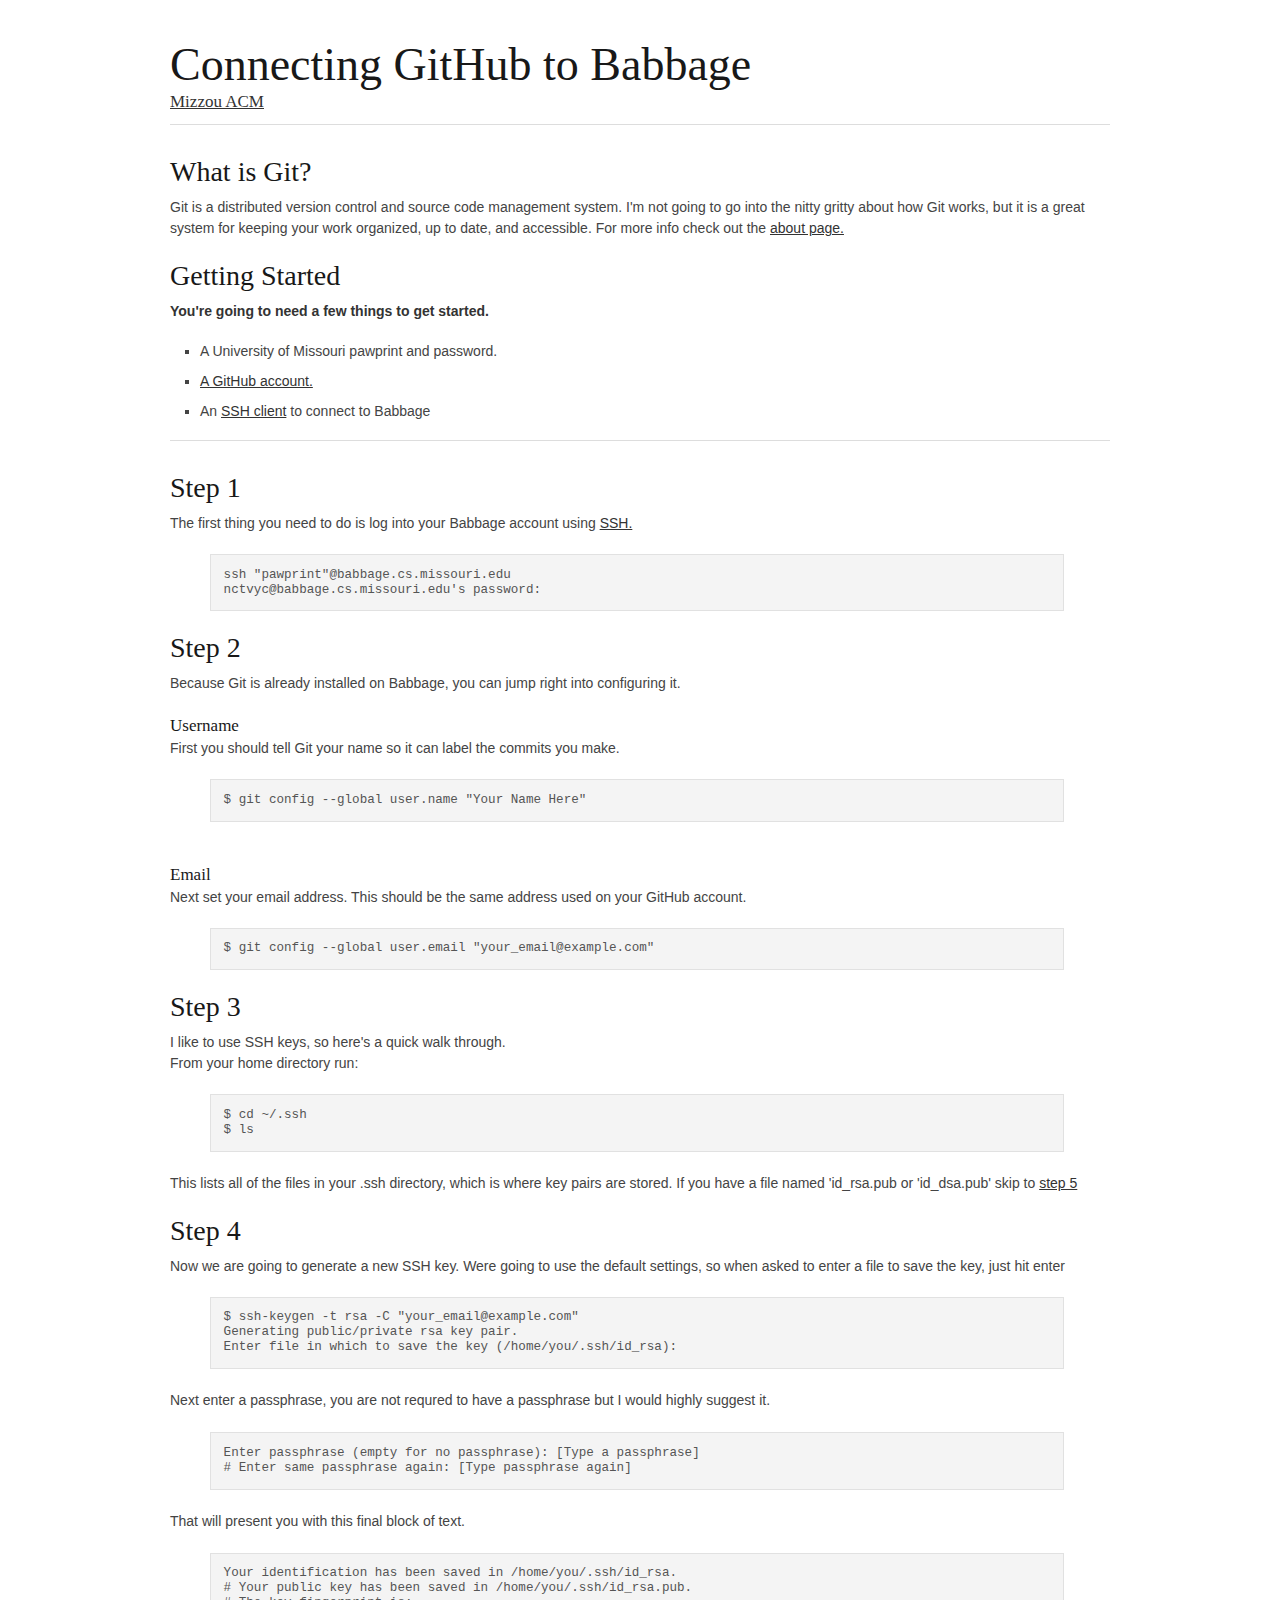
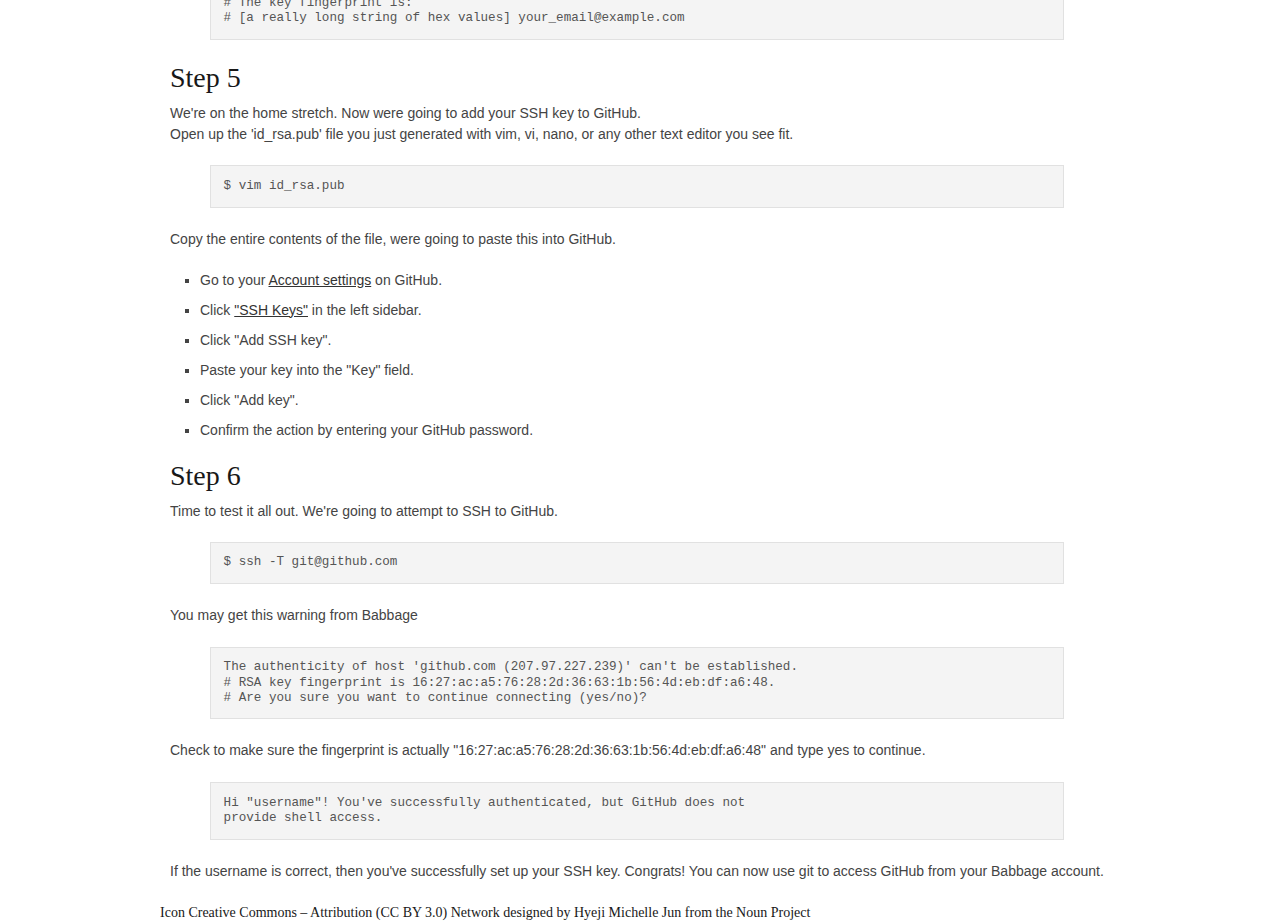
<file: index.html>
<!DOCTYPE html>
<!--[if lt IE 7 ]><html class="ie ie6" lang="en"> <![endif]-->
<!--[if IE 7 ]><html class="ie ie7" lang="en"> <![endif]-->
<!--[if IE 8 ]><html class="ie ie8" lang="en"> <![endif]-->
<!--[if (gte IE 9)|!(IE)]><!--><html lang="en"> <!--<![endif]-->
<head>

	<!-- Basic Page Needs
  ================================================== -->
	<meta charset="utf-8">
	<title>Babbage and GitHub</title>
	<meta name="Babbage Github SSH How To" content="">
	<meta name="Nate Thompson">

	<!-- Mobile Specific Metas
  ================================================== -->
	<meta name="viewport" content="width=device-width, initial-scale=1, maximum-scale=1">

	<!-- CSS
  ================================================== -->
	<link rel="stylesheet" href="stylesheets/base.css">
	<link rel="stylesheet" href="stylesheets/skeleton.css">
	<link rel="stylesheet" href="stylesheets/layout.css">

	<!--[if lt IE 9]>
		<script src="http://html5shim.googlecode.com/svn/trunk/html5.js"></script>
	<![endif]-->

	<!-- Favicons
	================================================== -->
	<link rel="shortcut icon" href="images/favicon.ico">
	<link rel="apple-touch-icon" href="images/apple-touch-icon.png">
	<link rel="apple-touch-icon" sizes="72x72" href="images/apple-touch-icon-72x72.png">
	<link rel="apple-touch-icon" sizes="114x114" href="images/apple-touch-icon-114x114.png">

</head>
<body>



	<!-- Primary Page Layout
	================================================== -->


	<div class="container"><!--First container-->
		<div class="sixteen columns">
			<h1 class="remove-bottom" style="margin-top: 40px">Connecting GitHub to Babbage</h1>
			<h5><a href="http://acm.missouri.edu/">Mizzou ACM</a></h5>
			<hr />
		</div>
		<div class="column">
			<h3>What is Git?</h3>
			<p>Git is a distributed version control and source code management system.  I'm not going to go into the nitty gritty
			about how Git works, but it is a great system for keeping your work organized, up to date, and accessible. For more info check out the <a href="http://git-scm.com/about">about page.</a>  </p>
		</div>
		<div class="sixteen columns">
			<h3>Getting Started</h3>
			<p><strong>You're going to need a few things to get started.</strong></p>
			<ul class="square">
				<li>A University of Missouri pawprint and password.</li>
				<li><a href="https://github.com/">A GitHub account.</a></li>
				<li>An <a href="ssh.html">SSH client</a> to connect to Babbage</li>
			</ul>
			<hr />
		</div>
		

	</div><!-- container -->
	<div class="container"><!--Second container-->
		<div class="columns">
			<h3>Step 1</h3>
				<p>The first thing you need to do is log into your Babbage account using <a href="ssh.html">SSH.</a>
				<pre>ssh "pawprint"@babbage.cs.missouri.edu
nctvyc@babbage.cs.missouri.edu's password:</pre></p>
		
			<h3>Step 2</h3>
				<p>Because Git is already installed on Babbage, you can jump right into configuring it.</p>
				<h5>Username</h5>
				<p>First you should tell Git your name so it can label the commits you make.
				<pre>$ git config --global user.name "Your Name Here"</pre></p>
				<br>
				<h5>Email</h5>
				<p>Next set your email address.  This should be the same address used on your GitHub account.
				<pre>$ git config --global user.email "your_email@example.com"</pre></p>
	
			<h3>Step 3</h3>
				<p>I like to use SSH keys, so here's a quick walk through.
				<br>From your home directory run:
				<pre>$ cd ~/.ssh
$ ls</pre><br>
				This lists all of the files in your .ssh directory, which is where key pairs are stored. If you have a file named 'id_rsa.pub or 'id_dsa.pub' skip to <a href="#C5">step 5</a></strong></p>
	
        	<h3>Step 4</h3>
				<p>Now we are going to generate a new SSH key. Were going to use the default settings, so when asked to enter a file to save the key, just hit enter 
				<pre>$ ssh-keygen -t rsa -C "your_email@example.com"
Generating public/private rsa key pair.
Enter file in which to save the key (/home/you/.ssh/id_rsa):</pre><br>
				Next enter a passphrase, you are not requred to have a passphrase but I would highly suggest it.
				<br><br><pre>Enter passphrase (empty for no passphrase): [Type a passphrase]
# Enter same passphrase again: [Type passphrase again]</pre><br>
				That will present you with this final block of text.
				<br><br><pre>Your identification has been saved in /home/you/.ssh/id_rsa.
# Your public key has been saved in /home/you/.ssh/id_rsa.pub.
# The key fingerprint is:
# [a really long string of hex values] your_email@example.com</pre><br>
		
			<h3>Step 5</h3>
			<p>We're on the home stretch. Now were going to add your SSH key to GitHub.<br> Open up the 'id_rsa.pub' file you just generated with vim, vi, nano, or any other text editor you see fit.
			<pre>$ vim id_rsa.pub</pre>
			<br>Copy the entire contents of the file, were going to paste this into GitHub.<br><br>
			<ul class="square">
				<li>Go to your <a href="https://github.com/settings">Account settings</a> on GitHub.</li>
				<li>Click <a href="https://github.com/settings/ssh">"SSH Keys"</a> in the left sidebar.</li>
				<li>Click "Add SSH key".</li>
				<li>Paste your key into the "Key" field.</li>
				<li>Click "Add key".</li>
				<li>Confirm the action by entering your GitHub password.</li>
			</ul></p>
		
		
			<h3>Step 6</h3>
			<p>Time to test it all out.  We're going to attempt to SSH to GitHub.<br>
			<pre>$ ssh -T git@github.com</pre><br>
			You may get this warning from Babbage
			<br><br><pre>The authenticity of host 'github.com (207.97.227.239)' can't be established.
# RSA key fingerprint is 16:27:ac:a5:76:28:2d:36:63:1b:56:4d:eb:df:a6:48.
# Are you sure you want to continue connecting (yes/no)?</pre>
			<br>Check to make sure the fingerprint is actually "16:27:ac:a5:76:28:2d:36:63:1b:56:4d:eb:df:a6:48" and type yes to continue.
			<br><br><pre>Hi "username"! You've successfully authenticated, but GitHub does not
provide shell access.</pre><br> If the username is correct, then you've successfully set up your SSH key. Congrats! You can now use git to access GitHub from your Babbage account.</p>
		</div>
		<h6> Icon Creative Commons – Attribution (CC BY 3.0) 
Network designed by Hyeji Michelle Jun from the Noun Project</h6>
	</div>
	</div>

<!-- End Document
================================================== -->
</body>
</html>
</file>
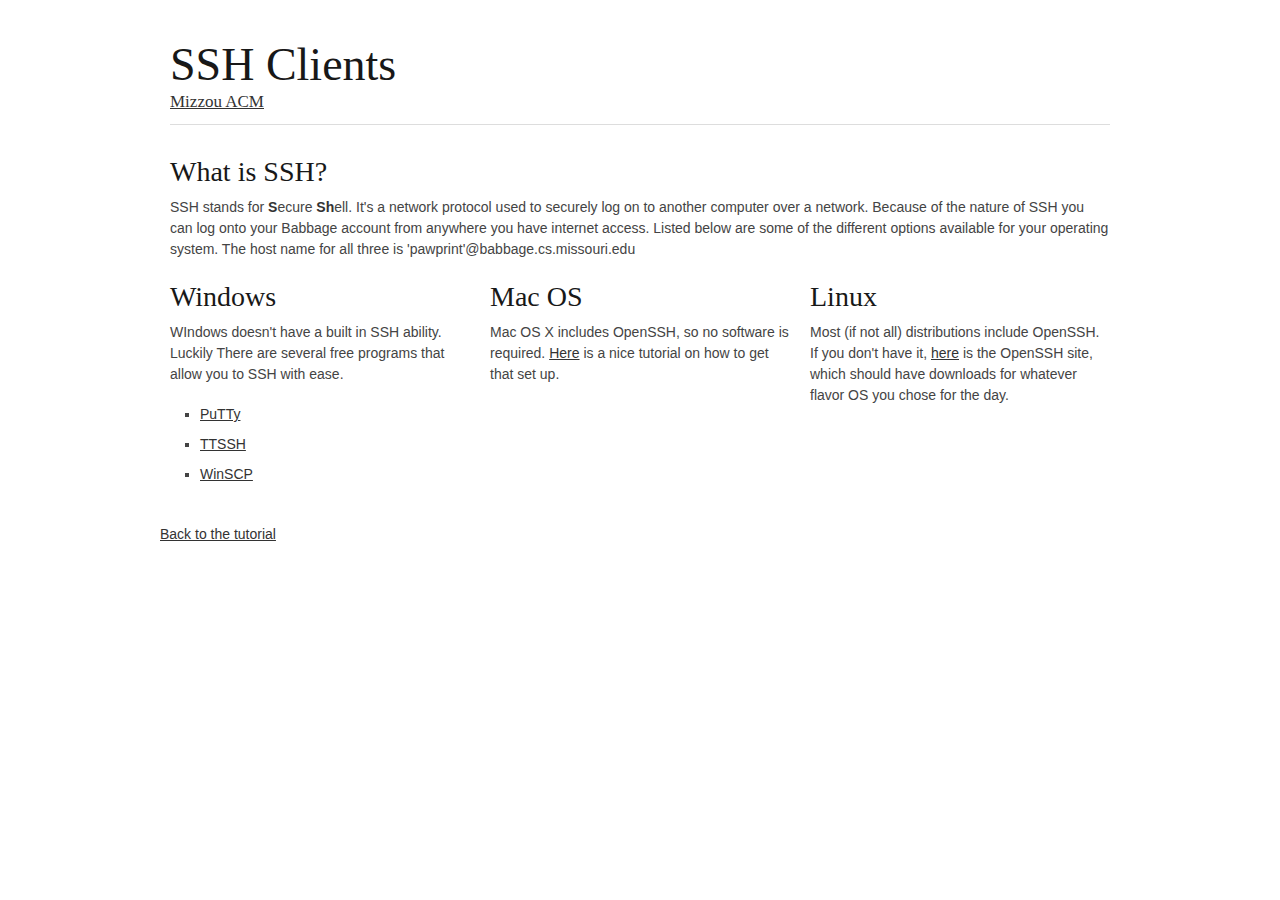
<file: ssh.html>
<!DOCTYPE html>
<!--[if lt IE 7 ]><html class="ie ie6" lang="en"> <![endif]-->
<!--[if IE 7 ]><html class="ie ie7" lang="en"> <![endif]-->
<!--[if IE 8 ]><html class="ie ie8" lang="en"> <![endif]-->
<!--[if (gte IE 9)|!(IE)]><!--><html lang="en"> <!--<![endif]-->
<head>

	<!-- Basic Page Needs
  ================================================== -->
	<meta charset="utf-8">
	<title>SSH Clients</title>
	<meta name="description" content="">
	<meta name="author" content="">

	<!-- Mobile Specific Metas
  ================================================== -->
	<meta name="viewport" content="width=device-width, initial-scale=1, maximum-scale=1">

	<!-- CSS
  ================================================== -->
	<link rel="stylesheet" href="stylesheets/base.css">
	<link rel="stylesheet" href="stylesheets/skeleton.css">
	<link rel="stylesheet" href="stylesheets/layout.css">

	<!--[if lt IE 9]>
		<script src="http://html5shim.googlecode.com/svn/trunk/html5.js"></script>
	<![endif]-->

	<!-- Favicons
	================================================== -->
	<link rel="shortcut icon" href="images/favicon.ico">
	<link rel="apple-touch-icon" href="images/apple-touch-icon.png">
	<link rel="apple-touch-icon" sizes="72x72" href="images/apple-touch-icon-72x72.png">
	<link rel="apple-touch-icon" sizes="114x114" href="images/apple-touch-icon-114x114.png">

</head>
<body>



	<!-- Primary Page Layout
	================================================== -->


	<div class="container">
		<div class="sixteen columns">
			<h1 class="remove-bottom" style="margin-top: 40px">SSH Clients</h1>
			<h5><a href="http://acm.missouri.edu/">Mizzou ACM</a></h5>
			<hr />
		</div>
		<div class="column">
			<h3>What is SSH?</h3>
			<p>SSH stands for <strong>S</strong>ecure <strong>Sh</strong>ell.  It's a network protocol used to securely log on to another computer over a network.  
			Because of the nature of SSH you can log onto your Babbage account from anywhere you have internet access. Listed below are 
			some of the different options available for your operating system. The host name for all three is 'pawprint'@babbage.cs.missouri.edu</p>
		</div>
		<div class="one-third column">
			<h3>Windows</h3>
			<p>WIndows doesn't have a built in SSH ability. Luckily There are several free programs that allow you to SSH with ease.
			<ul class="square">
				<li><a href="http://www.chiark.greenend.org.uk/~sgtatham/putty/"target="_blank">PuTTy</a></li>
				<li><a href="http://web.archive.org/web/20050702021104/http://www.zip.com.au/~roca/ttssh.html"target="_blank">TTSSH</a></li>
				<li><a href="http://winscp.net/eng/index.php"target="_blank">WinSCP</a></li>
			</ul>
			<br><br>
		</div>
		<div class="one-third column">
			<h3>Mac OS</h3>
			<p> Mac OS X includes OpenSSH, so no software is required. <a href="http://apple.blogoverflow.com/2012/02/how-to-use-ssh-on-mac-os-x/" target="_blank">Here</a>
			is a nice tutorial on how to get that set up.
		</div>
		<div class="one-third column">
		<h3>Linux</h3>
		<p> Most (if not all) distributions include OpenSSH. If you don't have it,
		<a href="http://www.openssh.org/" target="_blank">here</a> is the OpenSSH site, which should have downloads for whatever flavor OS you chose for the day.
		</div>
		<div style="position: absolute; bottom:0; left: 0; width: 300px; text-align: left;">
		
		<a href="index.html">Back to the tutorial</a>
        </div>
	</div><!-- container -->


<!-- End Document
================================================== -->
</body>
</html>
</file>
<file: stylesheets/base.css>
/*
* Skeleton V1.2
* Copyright 2011, Dave Gamache
* www.getskeleton.com
* Free to use under the MIT license.
* http://www.opensource.org/licenses/mit-license.php
* 6/20/2012
*/


/* Table of Content
==================================================
	#Reset & Basics
	#Basic Styles
	#Site Styles
	#Typography
	#Links
	#Lists
	#Images
	#Buttons
	#Forms
	#Misc */


/* #Reset & Basics (Inspired by E. Meyers)
================================================== */
	html, body, div, span, applet, object, iframe, h1, h2, h3, h4, h5, h6, p, blockquote, pre, a, abbr, acronym, address, big, cite, code, del, dfn, em, img, ins, kbd, q, s, samp, small, strike, strong, sub, sup, tt, var, b, u, i, center, dl, dt, dd, ol, ul, li, fieldset, form, label, legend, table, caption, tbody, tfoot, thead, tr, th, td, article, aside, canvas, details, embed, figure, figcaption, footer, header, hgroup, menu, nav, output, ruby, section, summary, time, mark, audio, video {
		margin: 0;
		padding: 0;
		border: 0;
		font-size: 100%;
		font: inherit;
		vertical-align: baseline; }
	article, aside, details, figcaption, figure, footer, header, hgroup, menu, nav, section {
		display: block; }
	body {
		line-height: 1; }
	ol, ul {
		list-style: none; }
	blockquote, q {
		quotes: none; }
	blockquote:before, blockquote:after,
	q:before, q:after {
		content: '';
		content: none; }
	table {
		border-collapse: collapse;
		border-spacing: 0; }
	


/* #Basic Styles
================================================== */
	body {
		background: #fff;
		font: 14px/21px "HelveticaNeue", "Helvetica Neue", Helvetica, Arial, sans-serif;
		color: #444;
		-webkit-font-smoothing: antialiased; /* Fix for webkit rendering */
		-webkit-text-size-adjust: 100%;}
	pre {
		font-size: 90%;
		line-height: 1.2em;
		font-family: "Courier 10 Pitch", Courier, monospace; 
		white-space: pre; 
		white-space: pre-wrap; 
		white-space: -moz-pre-wrap; 
		white-space: -o-pre-wrap; 

		height:1%;
		width: auto;
		display: block;
		clear: both;
		color: #555555;
		padding: 1em 1em;
		margin: auto 40px auto 40px;
		background: #f4f4f4;
		border: solid 1px #e1e1e1
		} 


/* #Typography
================================================== */
	h1, h2, h3, h4, h5, h6 {
		color: #181818;
		font-family: "Georgia", "Times New Roman", serif;
		font-weight: normal; }
	h1 a, h2 a, h3 a, h4 a, h5 a, h6 a { font-weight: inherit; }
	h1 { font-size: 46px; line-height: 50px; margin-bottom: 14px;}
	h2 { font-size: 35px; line-height: 40px; margin-bottom: 10px; }
	h3 { font-size: 28px; line-height: 34px; margin-bottom: 8px; }
	h4 { font-size: 21px; line-height: 30px; margin-bottom: 4px; }
	h5 { font-size: 17px; line-height: 24px; }
	h6 { font-size: 14px; line-height: 21px; }
	.subheader { color: #777; }

	p { margin: 0 0 20px 0; }
	p img { margin: 0; }
	p.lead { font-size: 21px; line-height: 27px; color: #777;  }

	em { font-style: italic; }
	strong { font-weight: bold; color: #333; }
	small { font-size: 80%; }

/*	Blockquotes  */
	blockquote, blockquote p { font-size: 14px; line-height: 24px; color: #777; font-style: italic; }
	blockquote { margin: 0 0 20px; padding: 9px 20px 0 19px; border-left: 1px solid #ddd; }
	blockquote cite { display: block; font-size: 12px; color: #555; }
	blockquote cite:before { content: "\2014 \0020"; }
	blockquote cite a, blockquote cite a:visited, blockquote cite a:visited { color: #555; }

	hr { border: solid #ddd; border-width: 1px 0 0; clear: both; margin: 10px 0 30px; height: 0; }


/* #Links
================================================== */
	a, a:visited { color: #333; text-decoration: underline; outline: 0; }
	a:hover, a:focus { color: #000; }
	p a, p a:visited { line-height: inherit; }


/* #Lists
================================================== */
	ul, ol { margin-bottom: 20px; }
	ul { list-style: none outside; }
	ol { list-style: decimal; }
	ol, ul.square, ul.circle, ul.disc { margin-left: 30px; }
	ul.square { list-style: square outside; }
	ul.circle { list-style: circle outside; }
	ul.disc { list-style: disc outside; }
	ul ul, ul ol,
	ol ol, ol ul { margin: 4px 0 5px 30px; font-size: 90%;  }
	ul ul li, ul ol li,
	ol ol li, ol ul li { margin-bottom: 6px; }
	li { line-height: 18px; margin-bottom: 12px; }
	ul.large li { line-height: 21px; }
	li p { line-height: 21px; }

/* #Images
================================================== */

	img.scale-with-grid {
		max-width: 100%;
		height: auto; }
	code { background-color: gray; color: black; }


/* #Buttons
================================================== */

	.button,
	button,
	input[type="submit"],
	input[type="reset"],
	input[type="button"] {
		background: #eee; /* Old browsers */
		background: #eee -moz-linear-gradient(top, rgba(255,255,255,.2) 0%, rgba(0,0,0,.2) 100%); /* FF3.6+ */
		background: #eee -webkit-gradient(linear, left top, left bottom, color-stop(0%,rgba(255,255,255,.2)), color-stop(100%,rgba(0,0,0,.2))); /* Chrome,Safari4+ */
		background: #eee -webkit-linear-gradient(top, rgba(255,255,255,.2) 0%,rgba(0,0,0,.2) 100%); /* Chrome10+,Safari5.1+ */
		background: #eee -o-linear-gradient(top, rgba(255,255,255,.2) 0%,rgba(0,0,0,.2) 100%); /* Opera11.10+ */
		background: #eee -ms-linear-gradient(top, rgba(255,255,255,.2) 0%,rgba(0,0,0,.2) 100%); /* IE10+ */
		background: #eee linear-gradient(top, rgba(255,255,255,.2) 0%,rgba(0,0,0,.2) 100%); /* W3C */
	  border: 1px solid #aaa;
	  border-top: 1px solid #ccc;
	  border-left: 1px solid #ccc;
	  -moz-border-radius: 3px;
	  -webkit-border-radius: 3px;
	  border-radius: 3px;
	  color: #444;
	  display: inline-block;
	  font-size: 11px;
	  font-weight: bold;
	  text-decoration: none;
	  text-shadow: 0 1px rgba(255, 255, 255, .75);
	  cursor: pointer;
	  margin-bottom: 20px;
	  line-height: normal;
	  padding: 8px 10px;
	  font-family: "HelveticaNeue", "Helvetica Neue", Helvetica, Arial, sans-serif; }

	.button:hover,
	button:hover,
	input[type="submit"]:hover,
	input[type="reset"]:hover,
	input[type="button"]:hover {
		color: #222;
		background: #ddd; /* Old browsers */
		background: #ddd -moz-linear-gradient(top, rgba(255,255,255,.3) 0%, rgba(0,0,0,.3) 100%); /* FF3.6+ */
		background: #ddd -webkit-gradient(linear, left top, left bottom, color-stop(0%,rgba(255,255,255,.3)), color-stop(100%,rgba(0,0,0,.3))); /* Chrome,Safari4+ */
		background: #ddd -webkit-linear-gradient(top, rgba(255,255,255,.3) 0%,rgba(0,0,0,.3) 100%); /* Chrome10+,Safari5.1+ */
		background: #ddd -o-linear-gradient(top, rgba(255,255,255,.3) 0%,rgba(0,0,0,.3) 100%); /* Opera11.10+ */
		background: #ddd -ms-linear-gradient(top, rgba(255,255,255,.3) 0%,rgba(0,0,0,.3) 100%); /* IE10+ */
		background: #ddd linear-gradient(top, rgba(255,255,255,.3) 0%,rgba(0,0,0,.3) 100%); /* W3C */
	  border: 1px solid #888;
	  border-top: 1px solid #aaa;
	  border-left: 1px solid #aaa; }

	.button:active,
	button:active,
	input[type="submit"]:active,
	input[type="reset"]:active,
	input[type="button"]:active {
		border: 1px solid #666;
		background: #ccc; /* Old browsers */
		background: #ccc -moz-linear-gradient(top, rgba(255,255,255,.35) 0%, rgba(10,10,10,.4) 100%); /* FF3.6+ */
		background: #ccc -webkit-gradient(linear, left top, left bottom, color-stop(0%,rgba(255,255,255,.35)), color-stop(100%,rgba(10,10,10,.4))); /* Chrome,Safari4+ */
		background: #ccc -webkit-linear-gradient(top, rgba(255,255,255,.35) 0%,rgba(10,10,10,.4) 100%); /* Chrome10+,Safari5.1+ */
		background: #ccc -o-linear-gradient(top, rgba(255,255,255,.35) 0%,rgba(10,10,10,.4) 100%); /* Opera11.10+ */
		background: #ccc -ms-linear-gradient(top, rgba(255,255,255,.35) 0%,rgba(10,10,10,.4) 100%); /* IE10+ */
		background: #ccc linear-gradient(top, rgba(255,255,255,.35) 0%,rgba(10,10,10,.4) 100%); /* W3C */ }

	.button.full-width,
	button.full-width,
	input[type="submit"].full-width,
	input[type="reset"].full-width,
	input[type="button"].full-width {
		width: 100%;
		padding-left: 0 !important;
		padding-right: 0 !important;
		text-align: center; }

	/* Fix for odd Mozilla border & padding issues */
	button::-moz-focus-inner,
	input::-moz-focus-inner {
    border: 0;
    padding: 0;
	}


/* #Forms
================================================== */

	form {
		margin-bottom: 20px; }
	fieldset {
		margin-bottom: 20px; }
	input[type="text"],
	input[type="password"],
	input[type="email"],
	textarea,
	select {
		border: 1px solid #ccc;
		padding: 6px 4px;
		outline: none;
		-moz-border-radius: 2px;
		-webkit-border-radius: 2px;
		border-radius: 2px;
		font: 13px "HelveticaNeue", "Helvetica Neue", Helvetica, Arial, sans-serif;
		color: #777;
		margin: 0;
		width: 210px;
		max-width: 100%;
		display: block;
		margin-bottom: 20px;
		background: #fff; }
	select {
		padding: 0; }
	input[type="text"]:focus,
	input[type="password"]:focus,
	input[type="email"]:focus,
	textarea:focus {
		border: 1px solid #aaa;
 		color: #444;
 		-moz-box-shadow: 0 0 3px rgba(0,0,0,.2);
		-webkit-box-shadow: 0 0 3px rgba(0,0,0,.2);
		box-shadow:  0 0 3px rgba(0,0,0,.2); }
	textarea {
		min-height: 60px; }
	label,
	legend {
		display: block;
		font-weight: bold;
		font-size: 13px;  }
	select {
		width: 220px; }
	input[type="checkbox"] {
		display: inline; }
	label span,
	legend span {
		font-weight: normal;
		font-size: 13px;
		color: #444; }

/* #Misc
================================================== */
	.remove-bottom { margin-bottom: 0 !important; }
	.half-bottom { margin-bottom: 10px !important; }
	.add-bottom { margin-bottom: 20px !important; }
</file>
<file: stylesheets/skeleton.css>
/*
* Skeleton V1.2
* Copyright 2011, Dave Gamache
* www.getskeleton.com
* Free to use under the MIT license.
* http://www.opensource.org/licenses/mit-license.php
* 6/20/2012
*/


/* Table of Contents
==================================================
    #Base 960 Grid
    #Tablet (Portrait)
    #Mobile (Portrait)
    #Mobile (Landscape)
    #Clearing */



/* #Base 960 Grid
================================================== */

    .container                                  { position: relative; width: 960px; margin: 0 auto; padding: 0; }
    .container .column,
    .container .columns                         { float: left; display: inline; margin-left: 10px; margin-right: 10px; }
    .row                                        { margin-bottom: 20px; }

    /* Nested Column Classes */
    .column.alpha, .columns.alpha               { margin-left: 0; }
    .column.omega, .columns.omega               { margin-right: 0; }

    /* Base Grid */
    .container .one.column,
    .container .one.columns                     { width: 40px;  }
    .container .two.columns                     { width: 100px; }
    .container .three.columns                   { width: 160px; }
    .container .four.columns                    { width: 220px; }
    .container .five.columns                    { width: 280px; }
    .container .six.columns                     { width: 340px; }
    .container .seven.columns                   { width: 400px; }
    .container .eight.columns                   { width: 460px; }
    .container .nine.columns                    { width: 520px; }
    .container .ten.columns                     { width: 580px; }
    .container .eleven.columns                  { width: 640px; }
    .container .twelve.columns                  { width: 700px; }
    .container .thirteen.columns                { width: 760px; }
    .container .fourteen.columns                { width: 820px; }
    .container .fifteen.columns                 { width: 880px; }
    .container .sixteen.columns                 { width: 940px; }

    .container .one-third.column                { width: 300px; }
    .container .two-thirds.column               { width: 620px; }

    /* Offsets */
    .container .offset-by-one                   { padding-left: 60px;  }
    .container .offset-by-two                   { padding-left: 120px; }
    .container .offset-by-three                 { padding-left: 180px; }
    .container .offset-by-four                  { padding-left: 240px; }
    .container .offset-by-five                  { padding-left: 300px; }
    .container .offset-by-six                   { padding-left: 360px; }
    .container .offset-by-seven                 { padding-left: 420px; }
    .container .offset-by-eight                 { padding-left: 480px; }
    .container .offset-by-nine                  { padding-left: 540px; }
    .container .offset-by-ten                   { padding-left: 600px; }
    .container .offset-by-eleven                { padding-left: 660px; }
    .container .offset-by-twelve                { padding-left: 720px; }
    .container .offset-by-thirteen              { padding-left: 780px; }
    .container .offset-by-fourteen              { padding-left: 840px; }
    .container .offset-by-fifteen               { padding-left: 900px; }



/* #Tablet (Portrait)
================================================== */

    /* Note: Design for a width of 768px */

    @media only screen and (min-width: 768px) and (max-width: 959px) {
        .container                                  { width: 768px; }
        .container .column,
        .container .columns                         { margin-left: 10px; margin-right: 10px;  }
        .column.alpha, .columns.alpha               { margin-left: 0; margin-right: 10px; }
        .column.omega, .columns.omega               { margin-right: 0; margin-left: 10px; }
        .alpha.omega                                { margin-left: 0; margin-right: 0; }

        .container .one.column,
        .container .one.columns                     { width: 28px; }
        .container .two.columns                     { width: 76px; }
        .container .three.columns                   { width: 124px; }
        .container .four.columns                    { width: 172px; }
        .container .five.columns                    { width: 220px; }
        .container .six.columns                     { width: 268px; }
        .container .seven.columns                   { width: 316px; }
        .container .eight.columns                   { width: 364px; }
        .container .nine.columns                    { width: 412px; }
        .container .ten.columns                     { width: 460px; }
        .container .eleven.columns                  { width: 508px; }
        .container .twelve.columns                  { width: 556px; }
        .container .thirteen.columns                { width: 604px; }
        .container .fourteen.columns                { width: 652px; }
        .container .fifteen.columns                 { width: 700px; }
        .container .sixteen.columns                 { width: 748px; }

        .container .one-third.column                { width: 236px; }
        .container .two-thirds.column               { width: 492px; }

        /* Offsets */
        .container .offset-by-one                   { padding-left: 48px; }
        .container .offset-by-two                   { padding-left: 96px; }
        .container .offset-by-three                 { padding-left: 144px; }
        .container .offset-by-four                  { padding-left: 192px; }
        .container .offset-by-five                  { padding-left: 240px; }
        .container .offset-by-six                   { padding-left: 288px; }
        .container .offset-by-seven                 { padding-left: 336px; }
        .container .offset-by-eight                 { padding-left: 384px; }
        .container .offset-by-nine                  { padding-left: 432px; }
        .container .offset-by-ten                   { padding-left: 480px; }
        .container .offset-by-eleven                { padding-left: 528px; }
        .container .offset-by-twelve                { padding-left: 576px; }
        .container .offset-by-thirteen              { padding-left: 624px; }
        .container .offset-by-fourteen              { padding-left: 672px; }
        .container .offset-by-fifteen               { padding-left: 720px; }
    }


/*  #Mobile (Portrait)
================================================== */

    /* Note: Design for a width of 320px */

    @media only screen and (max-width: 767px) {
        .container { width: 300px; }
        .container .columns,
        .container .column { margin: 0; }

        .container .one.column,
        .container .one.columns,
        .container .two.columns,
        .container .three.columns,
        .container .four.columns,
        .container .five.columns,
        .container .six.columns,
        .container .seven.columns,
        .container .eight.columns,
        .container .nine.columns,
        .container .ten.columns,
        .container .eleven.columns,
        .container .twelve.columns,
        .container .thirteen.columns,
        .container .fourteen.columns,
        .container .fifteen.columns,
        .container .sixteen.columns,
        .container .one-third.column,
        .container .two-thirds.column  { width: 300px; }

        /* Offsets */
        .container .offset-by-one,
        .container .offset-by-two,
        .container .offset-by-three,
        .container .offset-by-four,
        .container .offset-by-five,
        .container .offset-by-six,
        .container .offset-by-seven,
        .container .offset-by-eight,
        .container .offset-by-nine,
        .container .offset-by-ten,
        .container .offset-by-eleven,
        .container .offset-by-twelve,
        .container .offset-by-thirteen,
        .container .offset-by-fourteen,
        .container .offset-by-fifteen { padding-left: 0; }

    }


/* #Mobile (Landscape)
================================================== */

    /* Note: Design for a width of 480px */

    @media only screen and (min-width: 480px) and (max-width: 767px) {
        .container { width: 420px; }
        .container .columns,
        .container .column { margin: 0; }

        .container .one.column,
        .container .one.columns,
        .container .two.columns,
        .container .three.columns,
        .container .four.columns,
        .container .five.columns,
        .container .six.columns,
        .container .seven.columns,
        .container .eight.columns,
        .container .nine.columns,
        .container .ten.columns,
        .container .eleven.columns,
        .container .twelve.columns,
        .container .thirteen.columns,
        .container .fourteen.columns,
        .container .fifteen.columns,
        .container .sixteen.columns,
        .container .one-third.column,
        .container .two-thirds.column { width: 420px; }
    }


/* #Clearing
================================================== */

    /* Self Clearing Goodness */
    .container:after { content: "\0020"; display: block; height: 0; clear: both; visibility: hidden; }

    /* Use clearfix class on parent to clear nested columns,
    or wrap each row of columns in a <div class="row"> */
    .clearfix:before,
    .clearfix:after,
    .row:before,
    .row:after {
      content: '\0020';
      display: block;
      overflow: hidden;
      visibility: hidden;
      width: 0;
      height: 0; }
    .row:after,
    .clearfix:after {
      clear: both; }
    .row,
    .clearfix {
      zoom: 1; }

    /* You can also use a <br class="clear" /> to clear columns */
    .clear {
      clear: both;
      display: block;
      overflow: hidden;
      visibility: hidden;
      width: 0;
      height: 0;
    }
</file>
<file: stylesheets/layout.css>
/*
* Skeleton V1.2
* Copyright 2011, Dave Gamache
* www.getskeleton.com
* Free to use under the MIT license.
* http://www.opensource.org/licenses/mit-license.php
* 6/20/2012
*/

/* Table of Content
==================================================
	#Site Styles
	#Page Styles
	#Media Queries
	#Font-Face */

/* #Site Styles
================================================== */

/* #Page Styles
================================================== */

/* #Media Queries
================================================== */

	/* Smaller than standard 960 (devices and browsers) */
	@media only screen and (max-width: 959px) {}

	/* Tablet Portrait size to standard 960 (devices and browsers) */
	@media only screen and (min-width: 768px) and (max-width: 959px) {}

	/* All Mobile Sizes (devices and browser) */
	@media only screen and (max-width: 767px) {}

	/* Mobile Landscape Size to Tablet Portrait (devices and browsers) */
	@media only screen and (min-width: 480px) and (max-width: 767px) {}

	/* Mobile Portrait Size to Mobile Landscape Size (devices and browsers) */
	@media only screen and (max-width: 479px) {}


/* #Font-Face
================================================== */
/* 	This is the proper syntax for an @font-face file
		Just create a "fonts" folder at the root,
		copy your FontName into code below and remove
		comment brackets */

/*	@font-face {
	    font-family: 'FontName';
	    src: url('../fonts/FontName.eot');
	    src: url('../fonts/FontName.eot?iefix') format('eot'),
	         url('../fonts/FontName.woff') format('woff'),
	         url('../fonts/FontName.ttf') format('truetype'),
	         url('../fonts/FontName.svg#webfontZam02nTh') format('svg');
	    font-weight: normal;
	    font-style: normal; }
*/
</file>
